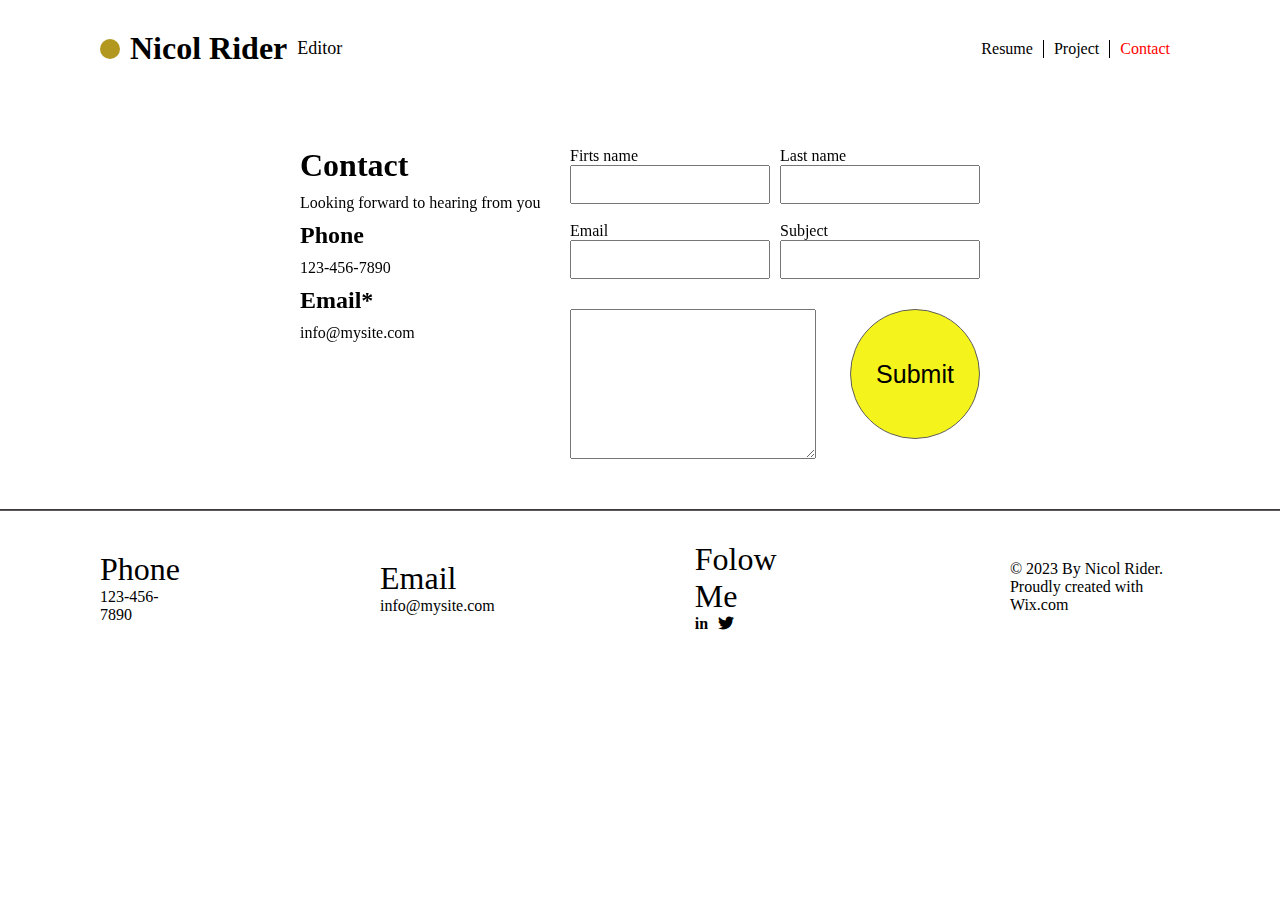
<file: contact.html>
<!DOCTYPE html>
<html lang="en">
<head>
    <meta charset="UTF-8">
    <meta http-equiv="X-UA-Compatible" content="IE=edge">
    <meta name="viewport" content="width=device-width, initial-scale=1.0">
    <title>Document</title>
    <link rel="stylesheet" href="css/style.css">
    <link rel="stylesheet" href="https://cdnjs.cloudflare.com/ajax/libs/font-awesome/6.2.1/css/all.min.css">
    <link href="https://unpkg.com/aos@2.3.1/dist/aos.css" rel="stylesheet">
</head>
<body>
    <div class="container">
        <div class="menu">
            <i class="fa-solid fa-bars"></i>  
         </div> 
        <div class="navbar">
            <div class="logo">
                <span></span>
                <h2>
                    <a href="index.html">Nicol Rider</a> 
                </h2>
                <p>Editor</p>
            </div>
            <div class="nav">
                <li>
                    <a href="resume.html">Resume</a>
                </li>
                <li>
                    <a href="project.html">Project</a>
                </li>
                <li>
                    <a class="active" href="contact.html">Contact</a>
                </li>
            </div>
        </div> 
            <div class="header" data-aos="zoom-out-right" data-aos-duration="1000">
                
               <div class="box">
                  <div class="card-contact">
                    <div class="text-contact">
                        <h1>Contact</h1>
                        <p>
                            Looking forward to hearing from you</p>
                       </div>
                      <div class="text-phone">
                        <h2>Phone</h2>
                       <p>123-456-7890</p>
                      </div>
                      <div class="text-email">
                        <h2>Email*</h2>
                        <p>info@mysite.com</p>
                      </div>
                  </div>

                  <div class="inputs">
                    <div class="top-input">
                       <div class="left-input">
                        <p>Firts name</p>
                        <input type="text" name="" id="">
                        <br>
                        <br>
                        <p>Email</p>
                        <input type="text" name="" id="">
                       </div> 

                       <div class="rigth">
                        <p>Last name</p>
                        <input type="text" name="" id="">
                        <br>
                        <br>
                        <p>Subject</p>
                        <input type="text" name="" id="">
                       </div>
                    </div>
                    
                    <div class="input-bottom">
                        <textarea name="" id="" cols="30" rows="10"></textarea>
                        <button>Submit</button>
                    </div>
                  </div>
                   
                   
               </div>  

            </div>  

               
        <div class="footer">
            <div class="footer-text">
                <h1>Phone</h1>
                <p>123-456-7890</p>
            </div>
            <div class="footer-text">
                <h1>Email</h1>
                <p>info@mysite.com</p>
            </div>
            <div class="footer-text">
                <h1>Folow Me</h1>
                <p><b>in</b><a href="#"><i class="fa-brands fa-twitter"></i></a></p>
            </div>
            <div class="footer-text">
                <p>© 2023 By Nicol Rider. <br>
                    Proudly created with Wix.com</p>
            </div>
        </div>
    </div>
</body>
<script src="https://unpkg.com/aos@2.3.1/dist/aos.js"></script>
<script>
    AOS.init();
  </script>
</html>
</file>
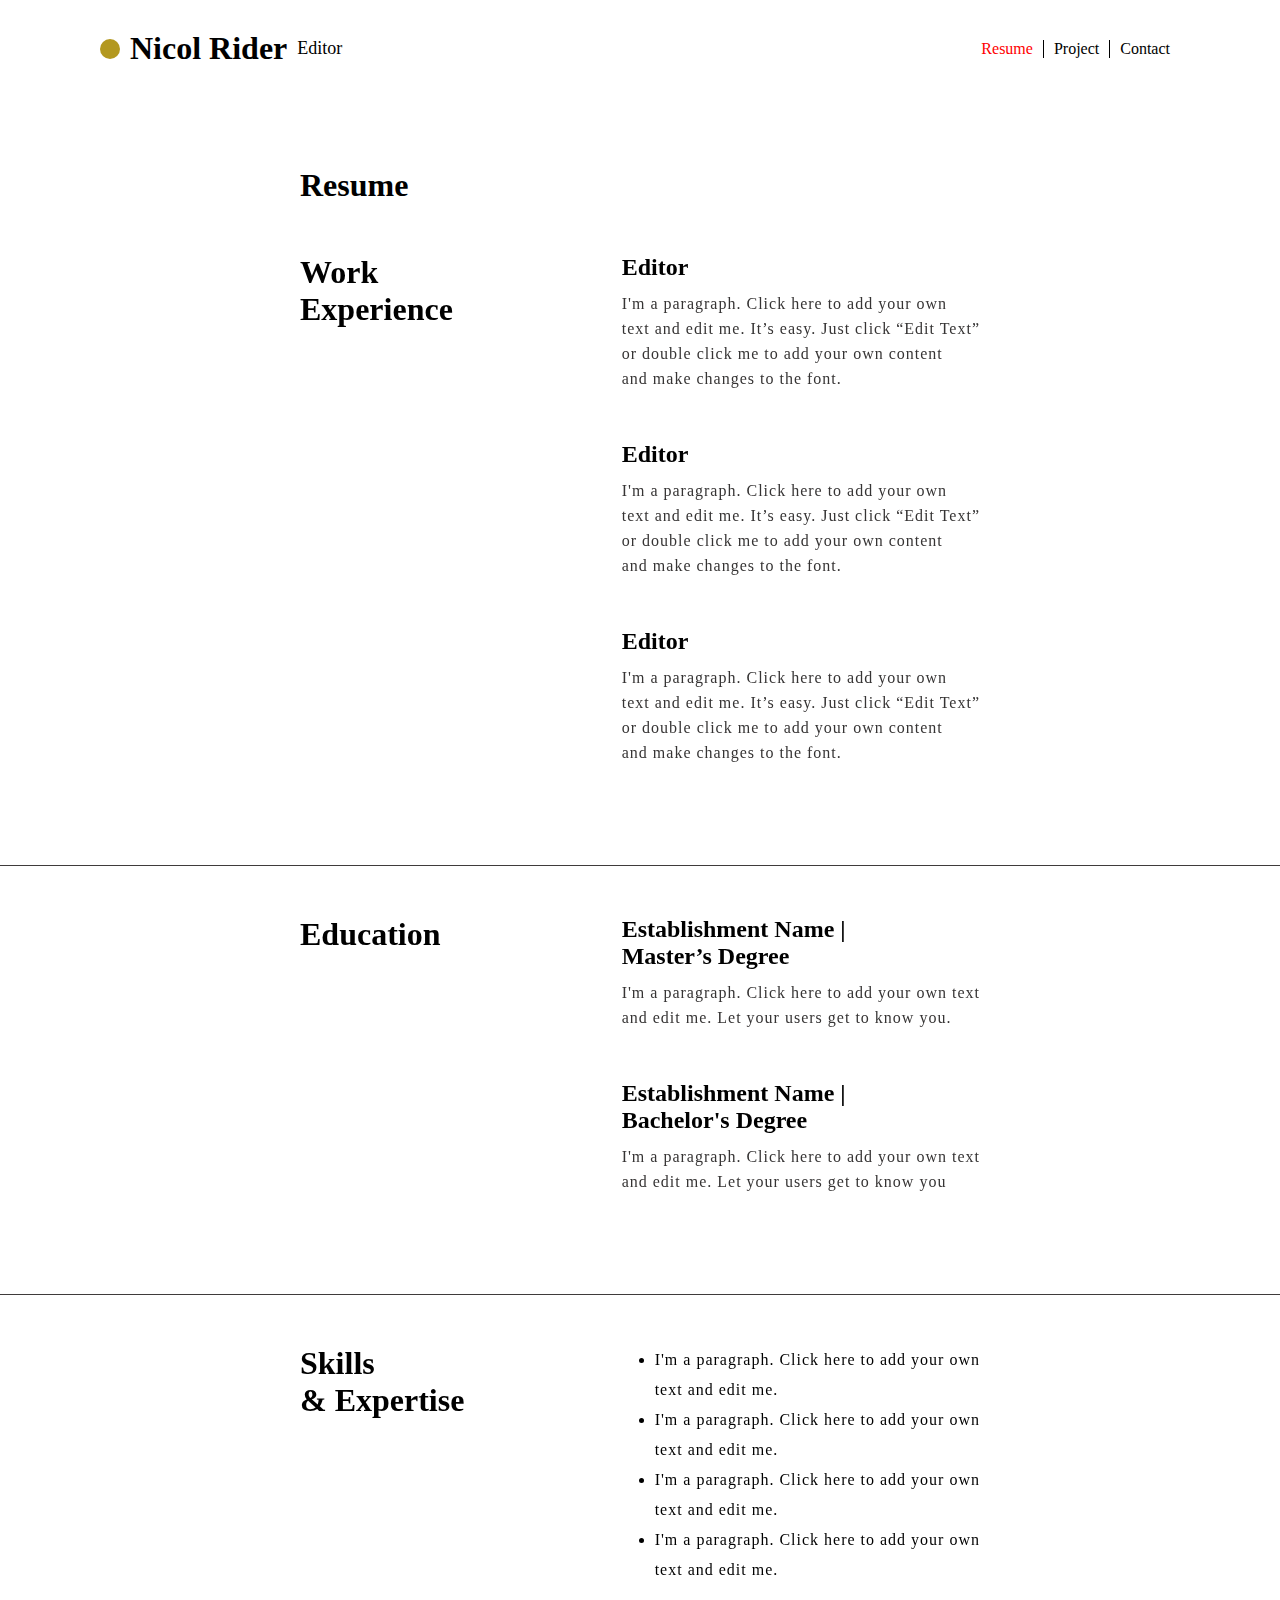
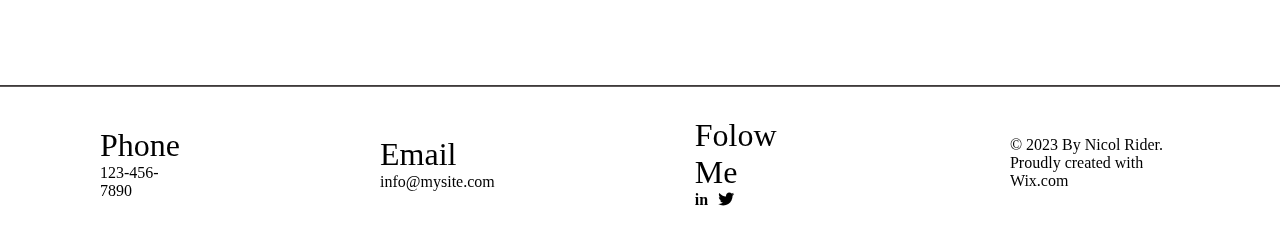
<file: resume.html>
<!DOCTYPE html>
<html lang="en">
<head>
    <meta charset="UTF-8">
    <meta http-equiv="X-UA-Compatible" content="IE=edge">
    <meta name="viewport" content="width=device-width, initial-scale=1.0">
    <title>Document</title>
    <link rel="stylesheet" href="css/style.css">
    <link rel="stylesheet" href="https://cdnjs.cloudflare.com/ajax/libs/font-awesome/6.2.1/css/all.min.css">
    <link href="https://unpkg.com/aos@2.3.1/dist/aos.css" rel="stylesheet">
</head>
<body>
    <div class="container">
        <div class="menu">
            <i class="fa-solid fa-bars"></i>  
         </div> 
        <div class="navbar">
            <div class="logo">
                <span></span>
                <h2>
                    <a href="index.html">Nicol Rider</a> 
                </h2>
                <p>Editor</p>
            </div>
            <div class="nav">
                <li>
                    <a class="active" href="resume.html">Resume</a>
                </li>
                <li>
                    <a href="project.html">Project</a>
                </li>
                <li>
                    <a href="contact.html">Contact</a>
                </li>
            </div>
        </div>
            <h1 class="h1">Resume</h1> 
            <div class="header" data-aos="fade-right"
            data-aos-offset="400"
            data-aos-easing="ease-in-sine">
                
               <div class="box">
                   <div class="header-text">
                    <h1>Work <br>
                        Experience
                    </h1>
                </div>
                <div class="about">
                    <div class="years">
                        <h2>Editor</h2>
                        <p>
                            I'm a paragraph. Click here to add your own <br> text and edit me. It’s easy. Just click “Edit Text” <br> or double click me to add your own content  <br>
                            and make changes to the font.
                        </p>
                     </div>
                     <div class="years">
                        <h2>Editor</h2>
                        <p>
                            I'm a paragraph. Click here to add your own <br> text and edit me. It’s easy. Just click “Edit Text” <br> or double click me to add your own content  <br>
                            and make changes to the font.
                        </p>
                     </div>
                     <div class="years">
                        <h2>Editor</h2>
                        <p>
                            I'm a paragraph. Click here to add your own <br> text and edit me. It’s easy. Just click “Edit Text” <br> or double click me to add your own content  <br>
                            and make changes to the font.
                        </p>
                     </div>
                    </div>
               </div> 

               <div class="box">
                <div class="header-text">
                 <h1>
                    Education
                 </h1>
             </div>
             <div class="about">
                 <div class="years">
                     <h2>
                        Establishment Name | <br> Master’s Degree</h2>
                     <p>
                        I'm a paragraph. Click here to add your own text <br> and edit me. Let your users get to know you.
                     </p>
                  </div>
                  <div class="years">
                     <h2>Establishment Name | <br> Bachelor's Degree</h2>
                     <p>
                        I'm a paragraph. Click here to add your own text <br> and edit me. Let your users get to know you
                     </p>
                  </div>
                 </div>
            </div> 

            <div class="box">
                <div class="header-text">
                 <h1>
                    Skills <br>
                    & Expertise
                 </h1>
                </div>
             <div class="about">
                 <div class="years">
                     <li>I'm a paragraph. Click here to add your own <br> text and edit me.</li>
                     <li>I'm a paragraph. Click here to add your own <br> text and edit me.</li>
                     <li>I'm a paragraph. Click here to add your own <br> text and edit me.</li>
                     <li>I'm a paragraph. Click here to add your own <br> text and edit me.</li>
                 </div>
            </div>
        </div>

        <div class="footer">
            <div class="footer-text">
                <h1>Phone</h1>
                <p>123-456-7890</p>
            </div>
            <div class="footer-text">
                <h1>Email</h1>
                <p>info@mysite.com</p>
            </div>
            <div class="footer-text">
                <h1>Folow Me</h1>
                <p><b>in</b><a href="#"><i class="fa-brands fa-twitter"></i></a></p>
            </div>
            <div class="footer-text">
                <p>© 2023 By Nicol Rider. <br>
                    Proudly created with Wix.com</p>
            </div>
        </div>
    </div>
</body>
<script src="https://unpkg.com/aos@2.3.1/dist/aos.js"></script>
<script>
    AOS.init();
  </script>
</html>
</file>
<file: css/style.css>
*{
    margin: 0;
    padding: 0;
    box-sizing: border-box;
    text-decoration: none;  
}

.conatainer {
    width: 100%;
}

.navbar {
    display: flex;
    justify-content: space-between;
    align-items: center;
    margin: 30px 100px;
}

.menu {
    position: absolute;
    top: 30px;
    right: 10px;
}

.logo span{
    width: 20px;
    height: 20px;
    background-color: rgb(179, 152, 31);
    border-radius: 50%;
}
.logo {
    display: flex;
    align-items: center;
    gap: 10px;
}

.logo h2{
    font-size: 32px;
}

.logo p{
    font-size: large;
    font-weight: 300;
}
.nav {
    display: flex;
    align-items: center;
    list-style: none;
}

a {
    text-decoration: none;
    list-style: none;
    color: black;
}
.nav li a{
    color: black;
    font-weight: 300;
    font-family: serif;
    list-style: none;

}
.nav li:nth-child(2){
    border-left: 1px solid black;
    border-right: 1px solid black;
    padding: 0 10px;
}

.nav li{
    padding: 0px 10px;
}

.card {
    margin-top: 150px;
    display: flex;
    align-items: center;
    justify-content: center;
}

.img-text{
    margin-left: 40px;
}
.img img{
    border-radius: 50%;
    margin-bottom: 50px;
    width: 450px;
}

.img-text h1{
    font-size: 85px;
}

.img-text p{
    font-size: 18px;
    margin: 20px 0px;
}

.img-text .img-text-p {
    font-size: 15px;
}
.buttons button{
    width: 120px;
    height: 120px;
    border-radius: 50%;
    font-size: 18px;
    cursor: pointer;
    transition: .5s;
    margin-top: 30px;
    margin-right: 10px;
    border: 1px solid rgb(80, 78, 78);
}

.buttons button:nth-child(1){
    background-color: rgb(223, 197, 24);
}
.buttons button:nth-child(2){
    background-color: red;
}
.buttons button:nth-child(3){
    background-color: rgb(66, 151, 216);
}

.buttons button:hover {
    background-color: white;
}

.footer {
    border-top: 1px solid rgb(93, 89, 89);
    display: flex;
    justify-content: space-between;
    align-items: center ;
}

.footer-text p b{
    padding-right: 10px;
}
.footer-text {
    margin: 30px 100px;
}

.footer-text h1{
    font-weight: 400;
}

.box {
    display: flex;
    justify-content: space-between;
    align-items: flex-start;
    padding: 50px 300px;
    border-bottom: 1px solid rgb(63, 59, 59);
}

.h1{
    margin-top: 100px;
    padding-left: 300px;
}

.years {
    margin-bottom: 50px;
}

.years p{
    margin-top: 10px;
    color: rgb(54, 52, 52);
    letter-spacing: 1px;
    line-height: 25px;
    
}

.years li {
    /* margin-right: 50px; */
    letter-spacing: 1px;
    line-height: 30px;
    font-weight: 400;
}

.about img {
    width: 400px;
}

.header-text p {
    margin-top: 20px;
    line-height: 25px;
    letter-spacing: 1px;
}

.text-contact h1{
    margin-bottom: 10px;
}

.text-contact p{
    margin-bottom: 10px;
}

.text-email h2 {
    margin-bottom: 10px;
}

.text-email p {
    margin-bottom: 10px;
}

.text-phone h2 {
    margin-bottom: 10px;
}

.text-phone p {
    margin-bottom: 10px;
}
.top-input {
    display: flex;
    gap: 10px;
}

.top-input input {
    width: 200px;
    padding: 10px;
}

.input-bottom {
    display: flex;
    justify-content: space-between;
}

.input-bottom textarea {
    margin-top: 30px;
    width: 60%;
    height: 150px;
    padding: 10px;
}

.input-bottom button {
    margin-top: 30px;
    width: 130px;
    height: 130px;
    border-radius: 50%;
    font-size: 25px;
    cursor: pointer;
    border: 1px solid rgb(94, 92, 92);
    background-color: rgb(244, 244, 28);
    transition: .5s;
}

button:hover{
    background-color: white;
}

.active {
    color: red !important;
}

@media (min-width:1200px){
    .menu{
        display: none;
    }
}
@media (max-width:1200px){
    .menu{
        display: none;
    }
    
}

@media (max-width:990px){
    .menu{
        display: none;
    }
}

@media (max-width:769px){
    .menu{
        display: none;
    }
}


@media (max-width:447px) {
    .navbar {
        margin-left: 40px;
    }

    .nav {
        display: none;
    }
    .card {
        width: 450px;
        margin-left: -40px;
        display: flex;
        flex-wrap: wrap;
        flex-direction: row-reverse;
    }

    .card img {
        width: 300px;
        padding-left: 10px;
    }
    
    .buttons {
        margin-bottom: 30px;
    }
    .footer {
        display: flex;
        flex-wrap: wrap;
    }

    .about {
        margin-left: 20px;
        width: 300px;
        display: flex;
        flex-wrap: wrap;
    }

    .box {
        padding: 0px 10px;
    }

    .box {
        width: 300px;
        display: flex;
        flex-wrap: wrap;
    }

    .header {
        padding-left: px;
    }

    .h1{
        padding-left: 30px;
        margin-bottom: 30px;
    }

    .header-text h1 {
        margin-bottom: 30px;
        margin-left: 20px;
    }

    .about img {
        width: 350px;
        margin-top: 30px;
        margin-bottom: 30px;
    }

    .header-text p{
        margin-left: 20px;
    }

    .input-bottom {
        margin-bottom: 20px;
    }

    .top-input input {
        width: 350px;
        padding: 10px;
    }

    .left-input {
        display: flex;
        flex-wrap: wrap;
    }

    .top-input{
        width: 400px;
        flex-direction: column-reverse;
    }
}
</file>
